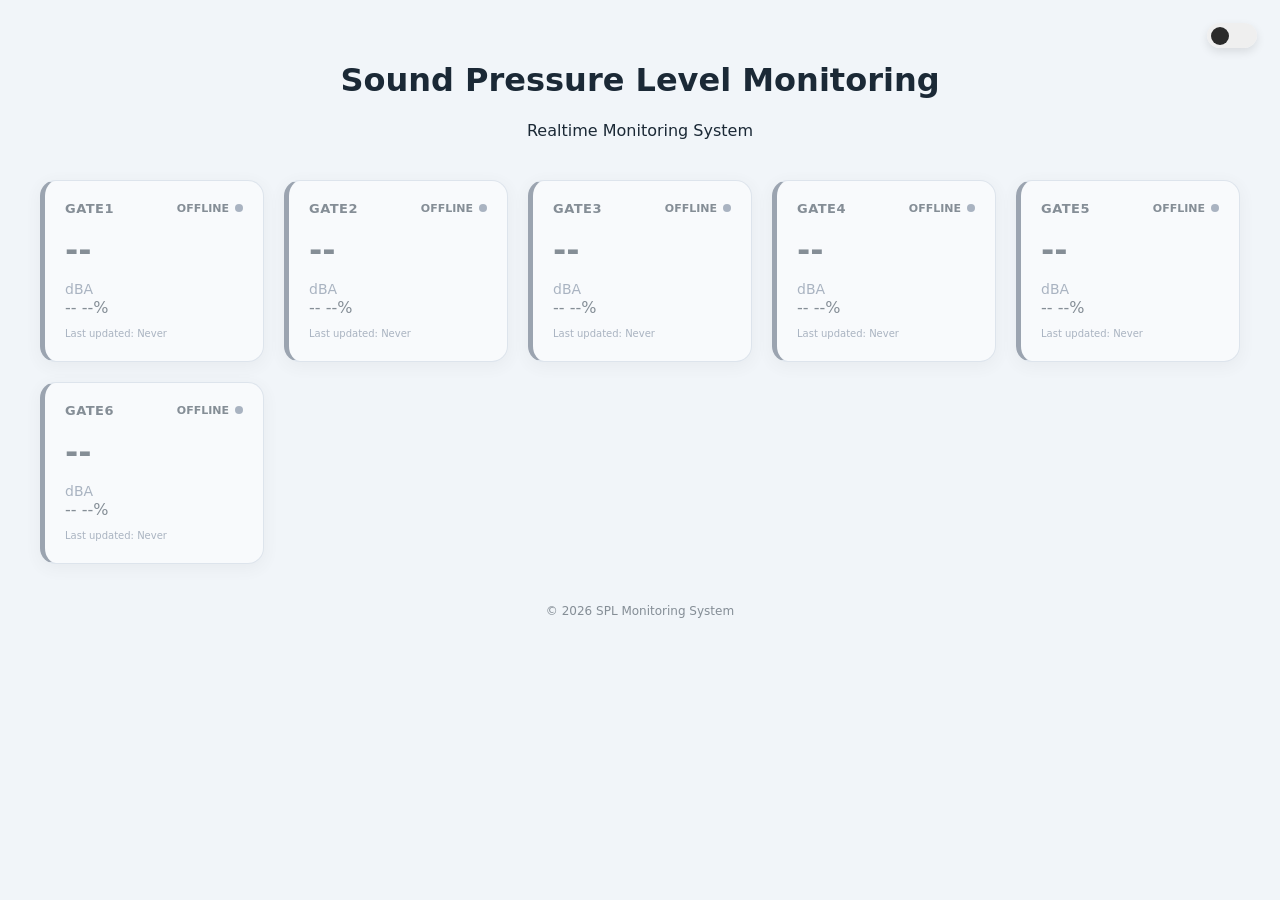
<file: index.html>
<!DOCTYPE html>
<html>
<head>
  <meta charset="UTF-8">
  <title>Monitoring Overview</title>
  <meta name="viewport" content="width=device-width, initial-scale=1.0">

  <link rel="stylesheet" href="style-overview.css">
</head>
  <body>

    <div class="theme-switch-container">
        <input type="checkbox" class="theme-checkbox" id="theme-toggle">
    </div>

    <div class="page">

      <header class="header">
        <h1>Sound Pressure Level Monitoring</h1>        
        <p>Realtime Monitoring System</p>
      </header>

      <main class="dashboard-container">
        <div class="grid" id="grid"></div>
      </main>

      <footer style="text-align: center; margin-top: 40px; opacity: 0.5; font-size: 12px;">
        <p>&copy; 2026 SPL Monitoring System</p>
      </footer> 
    </div>       


    <!-- jangan pakai versi .min.js -->
    <script src="mqttws31.js"></script> 
    <script src="overview.js"></script>

  </body>
</html>
</file>
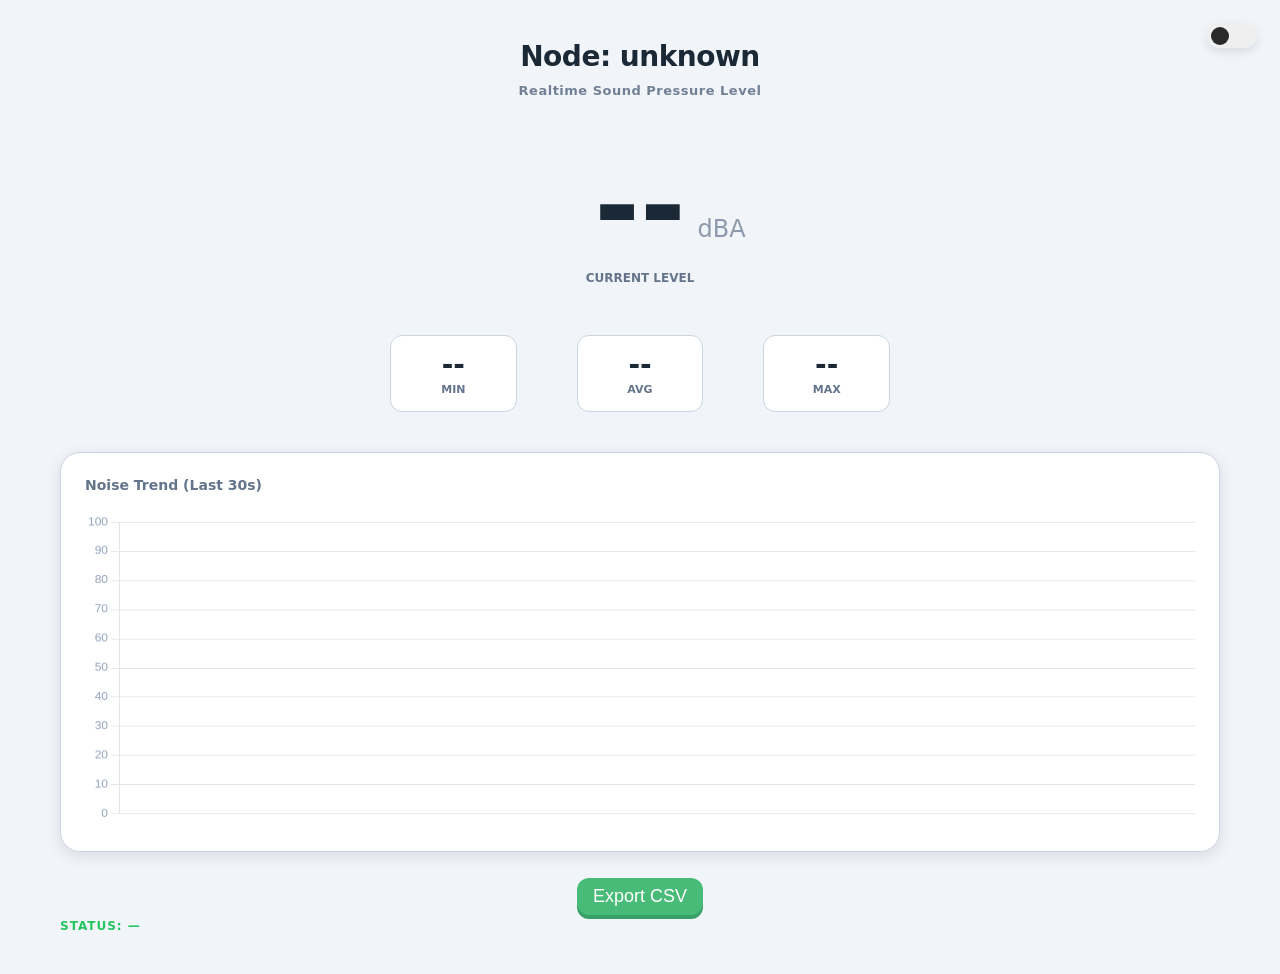
<file: dashboard.html>
<!DOCTYPE html>
<html lang="en">
<head>
  <meta charset="UTF-8">
  <title>Acoustic Level Monitoring</title>
  <meta name="viewport" content="width=device-width, initial-scale=1.0">

  <!-- CSS -->
  <link rel="stylesheet" href="style-dashboard.css">

</head>
<body>
  
  <div class="theme-switch-container">
      <input type="checkbox" class="theme-checkbox" id="theme-toggle">
  </div>

  <div class="container">

    <header class="header">
      <h1 id="node-id">NODE: --</h1>
      <p class="subtitle">Realtime Sound Pressure Level</p>
    </header>

      <main class="dashboard">

        <!-- SPL utama -->
        <div class="spl-main">
          <div class="spl-value">
            <span id="spl">--</span>
            <span class="unit">dBA</span>
          </div>
          <div class="spl-label">CURRENT LEVEL</div>
        </div>
      
        <!-- Statistik -->
        <div class="stats">      
          <div class="stat-item">
            <div class="stat-value" id="min">--</div>
            <div class="stat-label">MIN</div>
          </div>
      
          <div class="stat-item">
            <div class="stat-value" id="avg">--</div>
            <div class="stat-label">AVG</div>
          </div>
      
          <div class="stat-item">
            <div class="stat-value" id="max">--</div>
            <div class="stat-label">MAX</div>
          </div>      
        </div>
      
        <!-- Chart -->
        <div class="chart-card">
          <div class="label">Noise Trend (Last 30s)</div>
          <canvas id="splChart"></canvas>
        </div>

      <div class="chart-actions">
        <button onclick="downloadCSV()" class="btn-export">
          <i class="fas fa-file-download"></i> Export CSV
        </button>
      </div>

      </main>
  

    <footer>
      <span id="status">STATUS: —</span>
    </footer>

  </div>

  <!-- JS -->
  <!-- jangan pakai versi .min.js -->
  <script src="mqttws31.js"></script>
  <script src="chart.js"></script>
  <script src="app.js"></script>

</body>
</html>
</file>
<file: style-overview.css>
/* ================= ROOT ================= */
:root {
  /* Versi terang dari palet Noctis */
  --bg-app: #F1F5F9;       /* Abu-abu kebiruan sangat terang */
  --bg-card: #FFFFFF;      /* Putih bersih untuk kartu */
  
  --text-main: #1B2936;    /* Menggunakan warna gelap Anda sebagai teks */
  --text-muted: #64748B;
  
  --green: #22C55E;
  --yellow: #FACC15;
  --red: #EF4444;
  
  /* PERBAIKAN: Gunakan warna yang lebih soft untuk Light Mode */
  --border-color: #CBD5E1; 
  --shadow-soft: 0 4px 15px rgba(0, 0, 0, 0.08);
  --card-gradient: linear-gradient(145deg, #ffffff, #f1f5f9); 
}
  
  
  /* --- CSS Toggle ganti tema */
  .theme-switch-container {
    position: fixed;
    top: 20px;
    right: 20px;
    z-index: 9999;
  }
  
  .theme-checkbox {
    --toggle-size: 8px; /* Saya perkecil sedikit agar proporsional sebagai floating button */
    -webkit-appearance: none;
    -moz-appearance: none;
    appearance: none;
    width: 6.25em;
    height: 3.125em;
    background: linear-gradient(to right, #efefef 50%, #2a2a2a 50%) no-repeat;
    background-size: 205%;
    background-position: 0;
    transition: 0.4s;
    border-radius: 99em;
    position: relative;
    cursor: pointer;
    font-size: var(--toggle-size);
    box-shadow: 0 4px 10px rgba(0,0,0,0.1); /* Tambahan shadow agar terlihat melayang */
  }
  
  .theme-checkbox::before {
    content: "";
    width: 2.25em;
    height: 2.25em;
    position: absolute;
    top: 0.438em;
    left: 0.438em;
    background: linear-gradient(to right, #efefef 50%, #2a2a2a 50%) no-repeat;
    background-size: 205%;
    background-position: 100%;
    border-radius: 50%;
    transition: 0.4s;
  }
  
  .theme-checkbox:checked::before {
    left: calc(100% - 2.25em - 0.438em);
    background-position: 0;
  }
  
  .theme-checkbox:checked {
    background-position: 100%;
  }
  
  [data-theme="dark"] {
    /* ================= MODE GELAP (Noctis Palette) ================= */
  /* Diambil dari palet Noctis: Biru yang lebih 'airy' dan tidak sepekat Slate */
  --bg-app: #1B2936;       /* Latar belakang utama (lebih terang & kebiruan) */
  --bg-card: #253341;      /* Latar kartu (kontras yang lebih halus dengan bg-app) */
  
  /* Teks diturunkan sedikit dari putih bersih ke off-white agar tidak silau */
  --text-main: #E2E8F0;    /* Putih Noctis (lebih adem) */
  --text-muted: #8E9FB1;   /* Abu-abu kebiruan untuk teks pendukung */
  --green: #22C55E;
  --yellow: #FACC15;
  --red: #EF4444;
  
  --border-color: #334155; /* Warna asli kamu untuk dark mode */
  --shadow-soft: 0 10px 30px rgba(0, 0, 0, 0.3);
  --card-gradient: linear-gradient(145deg, #1E293B, #111827);
  }

/* Fail-safe: Jika data-theme dark aktif, pastikan visual toggle mengikuti 
   bahkan sebelum JavaScript selesai melakukan sinkronisasi pada input */
[data-theme="dark"] .theme-checkbox {
    background-position: 100%;
}

[data-theme="dark"] .theme-checkbox::before {
    left: calc(100% - 2.25em - 0.438em);
    background-position: 0;
}
  

body {
  margin: 0;
  padding: 0; 
  font-family: system-ui, -apple-system, sans-serif;
  background-color: var(--bg-app);
  color: var(--text-main);
  min-height: 100vh;
  transition: background-color 0.3s, color 0.3s;
}

.page {
  max-width: 1200px; /* Batasi lebar agar tidak terlalu melar di monitor wide */
  margin: 0 auto;
  padding: 40px 20px;
}

.header {
  text-align: center;
  margin-bottom: 40px;
}

/* ================= GRID MATRIX ================= */
.grid {
  display: grid;
  grid-template-columns: repeat(auto-fit, minmax(200px, 1fr)); /* Responsif otomatis */
  gap: 20px;
  width: 100%;
}

/* ================= DARK CARD STYLE ================= */
.card {
  background: var(--bg-card);
  border-radius: 16px;
  padding: 20px;
  min-height: 140px;
  display: flex;
  flex-direction: column;
  justify-content: space-between;
  border: 1px solid var(--border-color);
  transition: all 0.3s ease; 
  position: relative;
  overflow: hidden;
  box-shadow: var(--shadow-soft); /* GUNAKAN VARIABEL */
}

.card:hover {
  transform: translateY(-5px);
  box-shadow: var(--shadow-soft);
}

.card-header {
  display: flex;
  justify-content: space-between;
  align-items: center;
  width: 100%;
}

.node-badge {
  font-weight: 700;
  font-size: 13px;
  letter-spacing: 0.5px;
}

.status-indicator {
  display: flex;
  align-items: center;
  gap: 6px;
  font-size: 11px;
  font-weight: 800;
}

.status-dot {
  width: 8px;
  height: 8px;
  border-radius: 50%;
  background: var(--text-muted);
}

/* Typography Inside Card */
.value {
  font-size: 32px !important;
  font-weight: 800;
  color: var(--text-main);
  margin: 10px 0;
}

.unit {
  font-size: 14px;
  color: var(--text-muted);
}

.last-seen {
  font-size: 10px;
  color: var(--text-muted);
  text-align: right;
}

/* ================= STATUS STATES ================= */

/* ONLINE */
.card.online {
  border-left: 5px solid var(--green);
  /* Jangan gunakan background putih agar teks putih tetap terbaca */
  background: var(--card-gradient); 
}
.card.online .status-dot {
  background: var(--green);
  box-shadow: 0 0 10px var(--green);
}

/* OFFLINE */
.card.offline {
  opacity: 0.5;
  border-left: 5px solid #475569;
}

/* WARNING & DANGER */
.card.warning { border-left: 5px solid var(--yellow); }
.card.danger { border-left: 5px solid var(--red); }
</file>
<file: style-dashboard.css>
/* ================= ROOT ================= */
:root {
/* Versi terang dari palet Noctis */
--bg-app: #F1F5F9;       /* Abu-abu kebiruan sangat terang */
--bg-card: #FFFFFF; 

--border-color: #CBD5E1; /* Abu-abu terang untuk light mode */
--shadow-soft: 0 4px 15px rgba(0, 0, 0, 0.1);/* Putih bersih untuk kartu */

--text-main: #1B2936;    /* Menggunakan warna gelap Anda sebagai teks */
--text-muted: #64748B;

--green: #22C55E;
--yellow: #FACC15;
--red: #EF4444;
}


/* --- CSS Toggle ganti tema */
.theme-switch-container {
  position: fixed;
  top: 20px;
  right: 20px;
  z-index: 9999;
}

.theme-checkbox {
  --toggle-size: 8px; /* Saya perkecil sedikit agar proporsional sebagai floating button */
  -webkit-appearance: none;
  -moz-appearance: none;
  appearance: none;
  width: 6.25em;
  height: 3.125em;
  background: linear-gradient(to right, #efefef 50%, #2a2a2a 50%) no-repeat;
  background-size: 205%;
  background-position: 0;
  transition: 0.4s;
  border-radius: 99em;
  position: relative;
  cursor: pointer;
  font-size: var(--toggle-size);
  box-shadow: 0 4px 10px rgba(0,0,0,0.1); /* Tambahan shadow agar terlihat melayang */
}

.theme-checkbox::before {
  content: "";
  width: 2.25em;
  height: 2.25em;
  position: absolute;
  top: 0.438em;
  left: 0.438em;
  background: linear-gradient(to right, #efefef 50%, #2a2a2a 50%) no-repeat;
  background-size: 205%;
  background-position: 100%;
  border-radius: 50%;
  transition: 0.4s;
}

.theme-checkbox:checked::before {
  left: calc(100% - 2.25em - 0.438em);
  background-position: 0;
}

.theme-checkbox:checked {
  background-position: 100%;
}

[data-theme="dark"] {
  /* ================= MODE GELAP (Noctis Palette) ================= */
/* Diambil dari palet Noctis: Biru yang lebih 'airy' dan tidak sepekat Slate */
--bg-app: #1B2936;       /* Latar belakang utama (lebih terang & kebiruan) */
--bg-card: #253341;      /* Latar kartu (kontras yang lebih halus dengan bg-app) */

/* Teks diturunkan sedikit dari putih bersih ke off-white agar tidak silau */
--text-main: #E2E8F0;    /* Putih Noctis (lebih adem) */
--text-muted: #8E9FB1;   /* Abu-abu kebiruan untuk teks pendukung */
--green: #22C55E;
--yellow: #FACC15;
--red: #EF4444;

--border-color: #334155; /* Warna asli kamu untuk dark mode */
--shadow-soft: 0 10px 30px rgba(0, 0, 0, 0.3);
}

/* Fail-safe: Jika data-theme dark aktif, pastikan visual toggle mengikuti 
   bahkan sebelum JavaScript selesai melakukan sinkronisasi pada input */
[data-theme="dark"] .theme-checkbox {
    background-position: 100%;
}

[data-theme="dark"] .theme-checkbox::before {
    left: calc(100% - 2.25em - 0.438em);
    background-position: 0;
}

/* ================= BASE ================= */
* {
  box-sizing: border-box;
}

body {
  margin: 0;
  padding: 0;
  font-family: system-ui, -apple-system, sans-serif;
  background-color: var(--bg-app);
  color: var(--text-main);
  min-height: 100vh;
  transition: background-color 0.3s, color 0.3s;
}

/* ================= LAYOUT ================= */
.container {
  max-width: 1200px;
  margin: 0 auto;
  padding: 40px 20px;
  display: block;   
}

.header {
  text-align: center;
  margin-bottom: 40px;
  width: 100%;
  align-items: center;
  display: flex;
  flex-direction: column;
}

.header h1 {
  margin: 0;
  font-size: 28px;
  letter-spacing: -0.5px;
}

.subtitle {
  margin-top: 10px;           /* Beri ruang sedikit lebih besar dari judul */
  color: var(--text-muted);   /* Gunakan warna abu-abu Noctis */
  font-size: 13px;            /* Perkecil sedikit agar teks panjang tetap satu baris */
  font-weight: 600;
  letter-spacing: 0.5px;      /* Kurangi spacing agar tidak terlalu melar */
  text-transform: none;       /* WAJIB: Ubah ke 'none' agar format AM/PM dan tanggal tidak jadi kapital semua */
  opacity: 0.9;
}

/* ================= SPL MAIN ================= */
.spl-main {
  position: relative;
  display: flex;
  flex-direction: column;
  align-items: center;
  justify-content: center;
  margin-bottom: 50px;
}

.spl-value {
  font-size: 110px; /* Sedikit diperbesar agar gagah */
  font-weight: 700;
  position: relative;
  display: inline-block;
  line-height: 1;
}

.spl-value, .stat-value {
  font-variant-numeric: tabular-nums; /* Angka tidak akan goyang saat berubah */
  font-feature-settings: "tnum";
}

.unit {
  position: absolute;
  right: -60px; /* Menggeser dBA ke luar alur tengah agar angka tetap center */
  bottom: 20px;
  font-size: 24px;
  color: var(--text-muted);
  opacity: 0.7;
  font-weight: 400;
}

.spl-label {
  color: var(--text-muted);
  font-size: 12px;
  font-weight: 700;
  text-transform: uppercase;
  margin-top: 10px;
  display: block;
}

/* ================= STATS BOXES ================= */
.stats {
  display: flex;
  justify-content: center; /* Memastikan grup kotak ada di tengah */
  gap: 60px;
  width: 100%;
  max-width: 500px;
  margin: 0 auto 40px auto;
}

.stat-item {
  flex: 1; /* Memberikan lebar yang sama rata untuk MIN, AVG, MAX */
  min-width: 120px;
  background: var(--bg-card);
  padding: 15px 0;
  border-radius: 12px;
  border: 1px solid var(--border-color);
  text-align: center;
  display: flex;
  flex-direction: column;
  align-items: center;
}

.stat-value {
  font-size: 28px;
  font-weight: 600;
  color: var(--text-main);
  line-height: 1;     
}

.stat-label {
  font-size: 11px;
  font-weight: 800;
  color: var(--text-muted);
  text-transform: uppercase;
  margin-top: 4px;
}

/* ================= CHART CARD ================= */
.chart-card {
  background: var(--bg-card);
  padding: 24px;
  border-radius: 20px;
  border: 1px solid var(--border-color);
  box-shadow: var(--shadow-soft);
  width: 100%;
  max-width: 100%;
  height: 400px;
  position: relative;
}

.chart-card .label {
  margin-bottom: 20px;
  color: var(--text-muted);
  font-size: 14px;
  font-weight: 600;
}



/* Memastikan canvas chart mengikuti warna tema jika perlu */
canvas {
  filter: saturate(1.2); 
  width: 100% !important;
  height: calc(100% - 40px) !important;
}

/* ================= STATUS FOOTER ================= */
#status {
  margin-top: 30px;
  text-align: center;
  font-size: 12px;
  font-weight: 700;
  letter-spacing: 1px;
  color: var(--green); /* Default warna normal */
}

.chart-actions {
  display: flex;
  justify-content: center;
  margin-top: 15px;
  padding-top: 10px;
  border-top: 1px solid rgba(255, 255, 255, 0.05);
}

/*Button Ekspor CSV */
.btn-export {
  align-items: center;
  color: #ffffff;
  font-size: 18px;
  background: #48bb78;
  border: none !important;
  padding: 8px 16px;
  box-shadow: 0 4px 0 #38A169;
  border-radius: 12px;
  cursor: pointer;
}

.btn-export:hover {
  background-color: #48bb78;;
  transform: translateY(-1px);
}

.btn-export:active {
  box-shadow: none;
  transform: translate(0, 4px);
}
</file>
